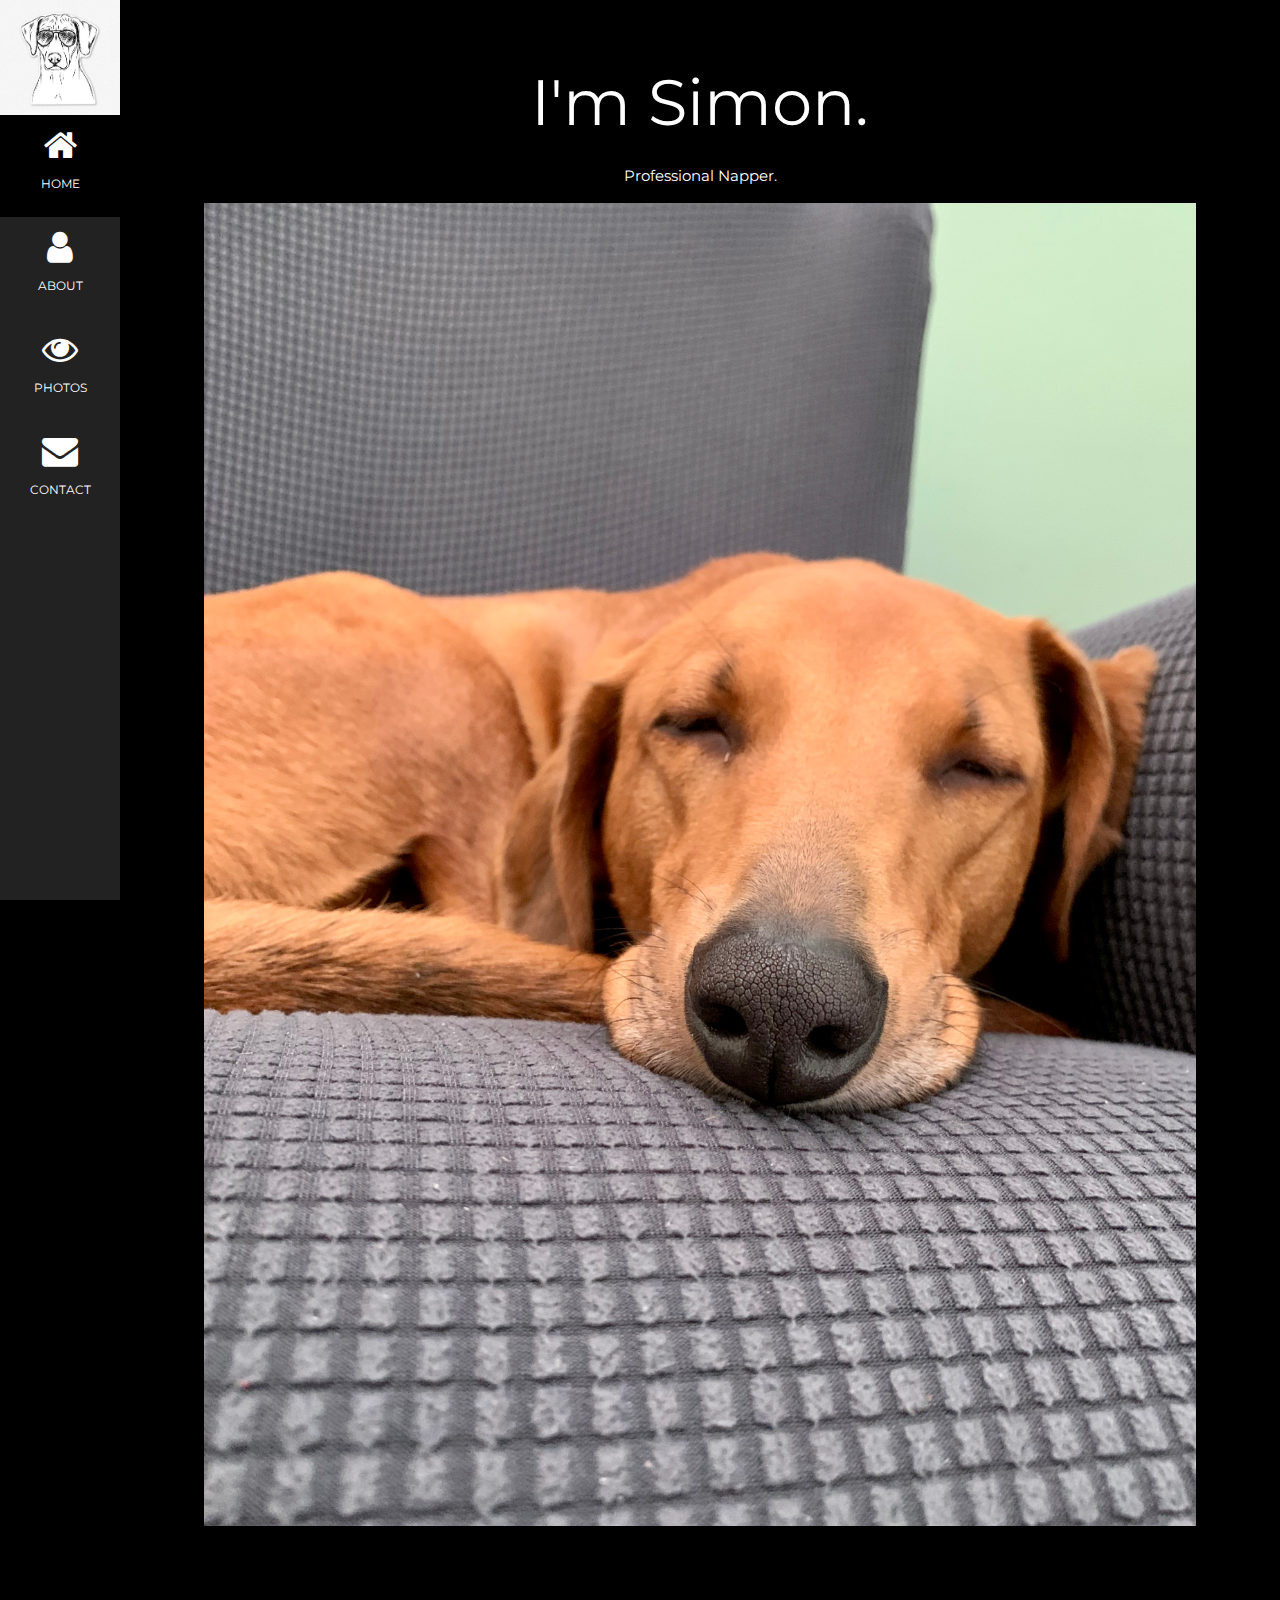
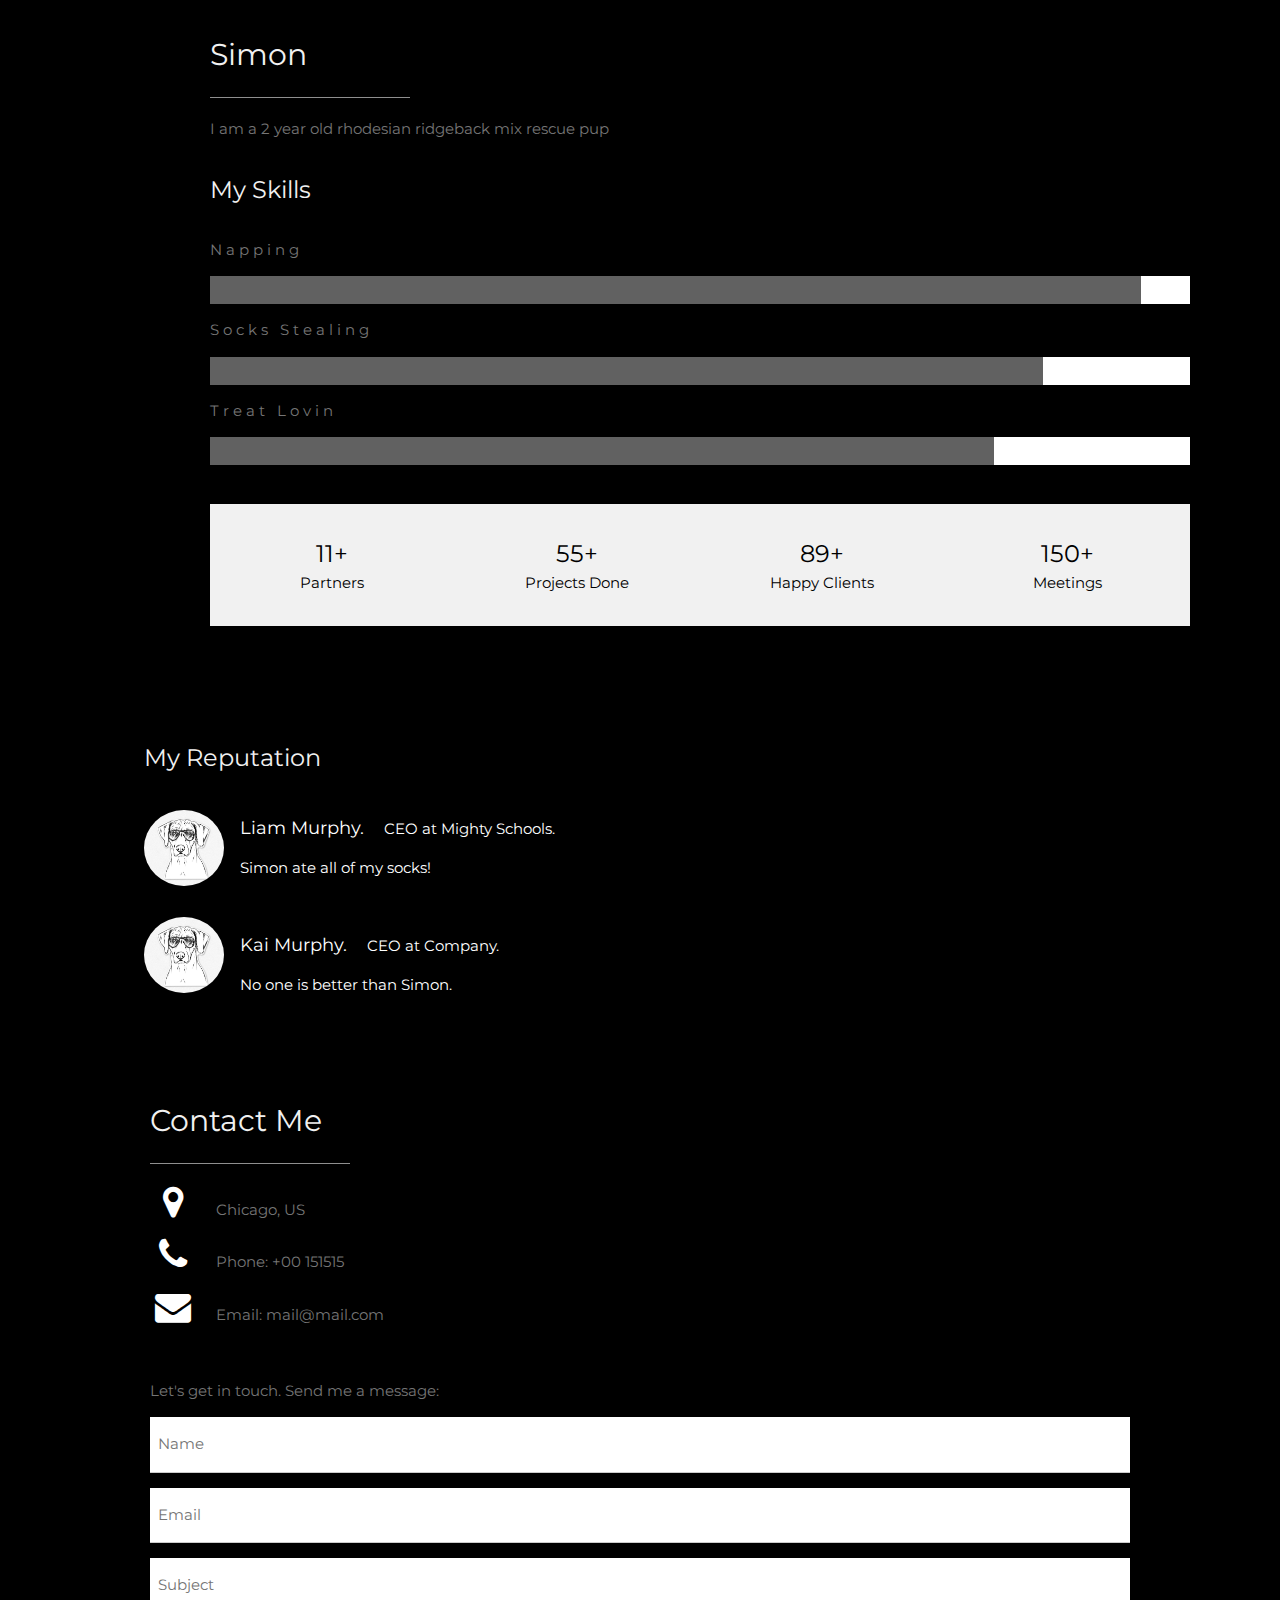
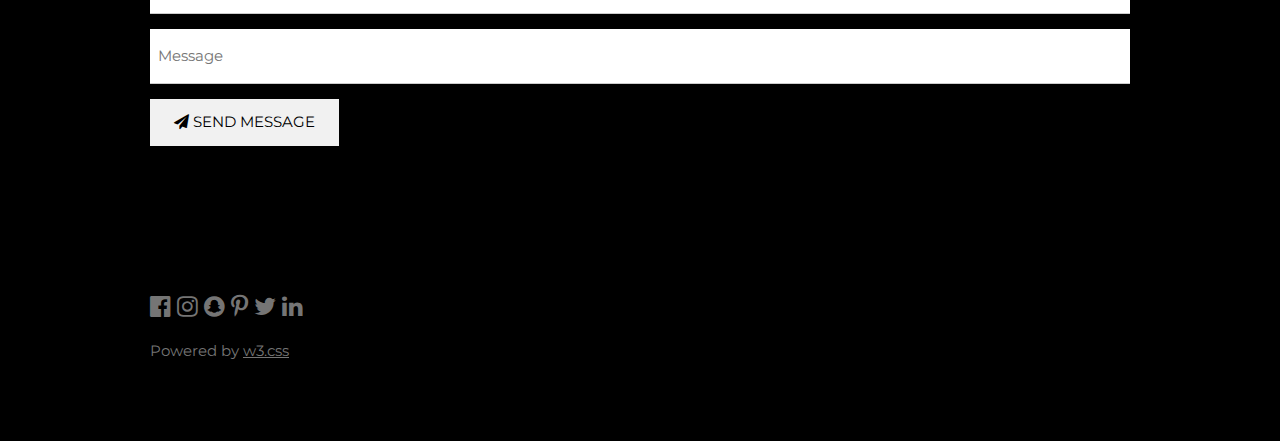
<file: index.html>
<!DOCTYPE html>
<html>
<title> Simon</title>
<meta charset="UTF-8">
<meta name="viewport" content="width=device-width, initial-scale=1">
<link rel="stylesheet" href="https://www.w3schools.com/w3css/4/w3.css">
<link rel="stylesheet" href="https://fonts.googleapis.com/css?family=Montserrat">
<link rel="stylesheet" href="https://cdnjs.cloudflare.com/ajax/libs/font-awesome/4.7.0/css/font-awesome.min.css">
<style>
body, h1,h2,h3,h4,h5,h6 {font-family: "Montserrat", sans-serif}
.w3-row-padding img {margin-bottom: 12px}
/* Set the width of the sidebar to 120px */
.w3-sidebar {width: 120px;background: #222;}
/* Add a left margin to the "page content" that matches the width of the sidebar (120px) */
#main {margin-left: 120px}
/* Remove margins from "page content" on small screens */
@media only screen and (max-width: 600px) {#main {margin-left: 0}}
</style>
<body class="w3-black">

<!-- Icon Bar (Sidebar - hidden on small screens) -->
<nav class="w3-sidebar w3-bar-block w3-small w3-hide-small w3-center">
  <!-- Avatar image in top left corner -->
  <img src="/img/logo.png" style="width:100%">
  <a href="#" class="w3-bar-item w3-button w3-padding-large w3-black">
    <i class="fa fa-home w3-xxlarge"></i>
    <p>HOME</p>
  </a>
  <a href="#about" class="w3-bar-item w3-button w3-padding-large w3-hover-black">
    <i class="fa fa-user w3-xxlarge"></i>
    <p>ABOUT</p>
  </a>
  <a href="#photos" class="w3-bar-item w3-button w3-padding-large w3-hover-black">
    <i class="fa fa-eye w3-xxlarge"></i>
    <p>PHOTOS</p>
  </a>
  <a href="#contact" class="w3-bar-item w3-button w3-padding-large w3-hover-black">
    <i class="fa fa-envelope w3-xxlarge"></i>
    <p>CONTACT</p>
  </a>
</nav>

<!-- Navbar on small screens (Hidden on medium and large screens) -->
<div class="w3-top w3-hide-large w3-hide-medium" id="myNavbar">
  <div class="w3-bar w3-black w3-opacity w3-hover-opacity-off w3-center w3-small">
    <a href="#" class="w3-bar-item w3-button" style="width:25% !important">HOME</a>
    <a href="#about" class="w3-bar-item w3-button" style="width:25% !important">ABOUT</a>
    <a href="photos.html" class="w3-bar-item w3-button" style="width:25% !important">PHOTOS</a>
    <a href="contact.html" class="w3-bar-item w3-button" style="width:25% !important">CONTACT</a>
  </div>
</div>

<!-- Page Content -->
<div class="w3-padding-large" id="main">
  <!-- Header/Home -->
  <header class="w3-container w3-padding-32 w3-center w3-black" id="home">
    <h1 class="w3-jumbo"><span class="w3-hide-small">I'm</span> Simon.</h1>
    <p>Professional Napper.</p>
    <img src="img/dog1.jpg" alt="dog" class="w3-image" width="992" height="1108">
  </header>

  <!-- About Section -->
  <div class="w3-content w3-justify w3-text-grey w3-padding-64" id="about">
    <h2 class="w3-text-light-grey">Simon</h2>
    <hr style="width:200px" class="w3-opacity">
    <p>I am a 2 year old rhodesian ridgeback mix rescue pup
    </p>
    <h3 class="w3-padding-16 w3-text-light-grey">My Skills</h3>
    <p class="w3-wide">Napping</p>
    <div class="w3-white">
      <div class="w3-dark-grey" style="height:28px;width:95%"></div>
    </div>
    <p class="w3-wide">Socks Stealing</p>
    <div class="w3-white">
      <div class="w3-dark-grey" style="height:28px;width:85%"></div>
    </div>
    <p class="w3-wide">Treat Lovin</p>
    <div class="w3-white">
      <div class="w3-dark-grey" style="height:28px;width:80%"></div>
    </div><br>

    <div class="w3-row w3-center w3-padding-16 w3-section w3-light-grey">
      <div class="w3-quarter w3-section">
        <span class="w3-xlarge">11+</span><br>
        Partners
      </div>
      <div class="w3-quarter w3-section">
        <span class="w3-xlarge">55+</span><br>
        Projects Done
      </div>
      <div class="w3-quarter w3-section">
        <span class="w3-xlarge">89+</span><br>
        Happy Clients
      </div>
      <div class="w3-quarter w3-section">
        <span class="w3-xlarge">150+</span><br>
        Meetings
      </div>
    </div>

    </div>

    <!-- Testimonials -->
    <h3 class="w3-padding-24 w3-text-light-grey">My Reputation</h3>
    <img src="/img/logo.png" alt="Avatar" class="w3-left w3-circle w3-margin-right" style="width:80px">
    <p><span class="w3-large w3-margin-right">Liam Murphy.</span> CEO at Mighty Schools.</p>
    <p>Simon ate all of my socks!</p><br>

    <img src="/img/logo.png" alt="Avatar" class="w3-left w3-circle w3-margin-right" style="width:80px">
    <p><span class="w3-large w3-margin-right">Kai Murphy.</span> CEO at Company.</p>
    <p>No one is better than Simon.</p>
  <!-- End About Section -->
  </div>
<!-- Contact Section -->
  <div class="w3-padding-64 w3-content w3-text-grey" id="contact">
    <h2 class="w3-text-light-grey">Contact Me</h2>
    <hr style="width:200px" class="w3-opacity">

    <div class="w3-section">
      <p><i class="fa fa-map-marker fa-fw w3-text-white w3-xxlarge w3-margin-right"></i> Chicago, US</p>
      <p><i class="fa fa-phone fa-fw w3-text-white w3-xxlarge w3-margin-right"></i> Phone: +00 151515</p>
      <p><i class="fa fa-envelope fa-fw w3-text-white w3-xxlarge w3-margin-right"> </i> Email: mail@mail.com</p>
    </div><br>
    <p>Let's get in touch. Send me a message:</p>

    <form action="/action_page.php" target="_blank">
      <p><input class="w3-input w3-padding-16" type="text" placeholder="Name" required name="Name"></p>
      <p><input class="w3-input w3-padding-16" type="text" placeholder="Email" required name="Email"></p>
      <p><input class="w3-input w3-padding-16" type="text" placeholder="Subject" required name="Subject"></p>
      <p><input class="w3-input w3-padding-16" type="text" placeholder="Message" required name="Message"></p>
      <p>
        <button class="w3-button w3-light-grey w3-padding-large" type="submit">
          <i class="fa fa-paper-plane"></i> SEND MESSAGE
        </button>
      </p>
    </form>
  <!-- End Contact Section -->
  </div>

    <!-- Footer -->
  <footer class="w3-content w3-padding-64 w3-text-grey w3-xlarge">
    <i class="fa fa-facebook-official w3-hover-opacity"></i>
    <i class="fa fa-instagram w3-hover-opacity"></i>
    <i class="fa fa-snapchat w3-hover-opacity"></i>
    <i class="fa fa-pinterest-p w3-hover-opacity"></i>
    <i class="fa fa-twitter w3-hover-opacity"></i>
    <i class="fa fa-linkedin w3-hover-opacity"></i>
    <p class="w3-medium">Powered by <a href="https://www.w3schools.com/w3css/default.asp" target="_blank" class="w3-hover-text-green">w3.css</a></p>
  <!-- End footer -->
  </footer>

<!-- END PAGE CONTENT -->
</div>

</body>
</html>
</file>
